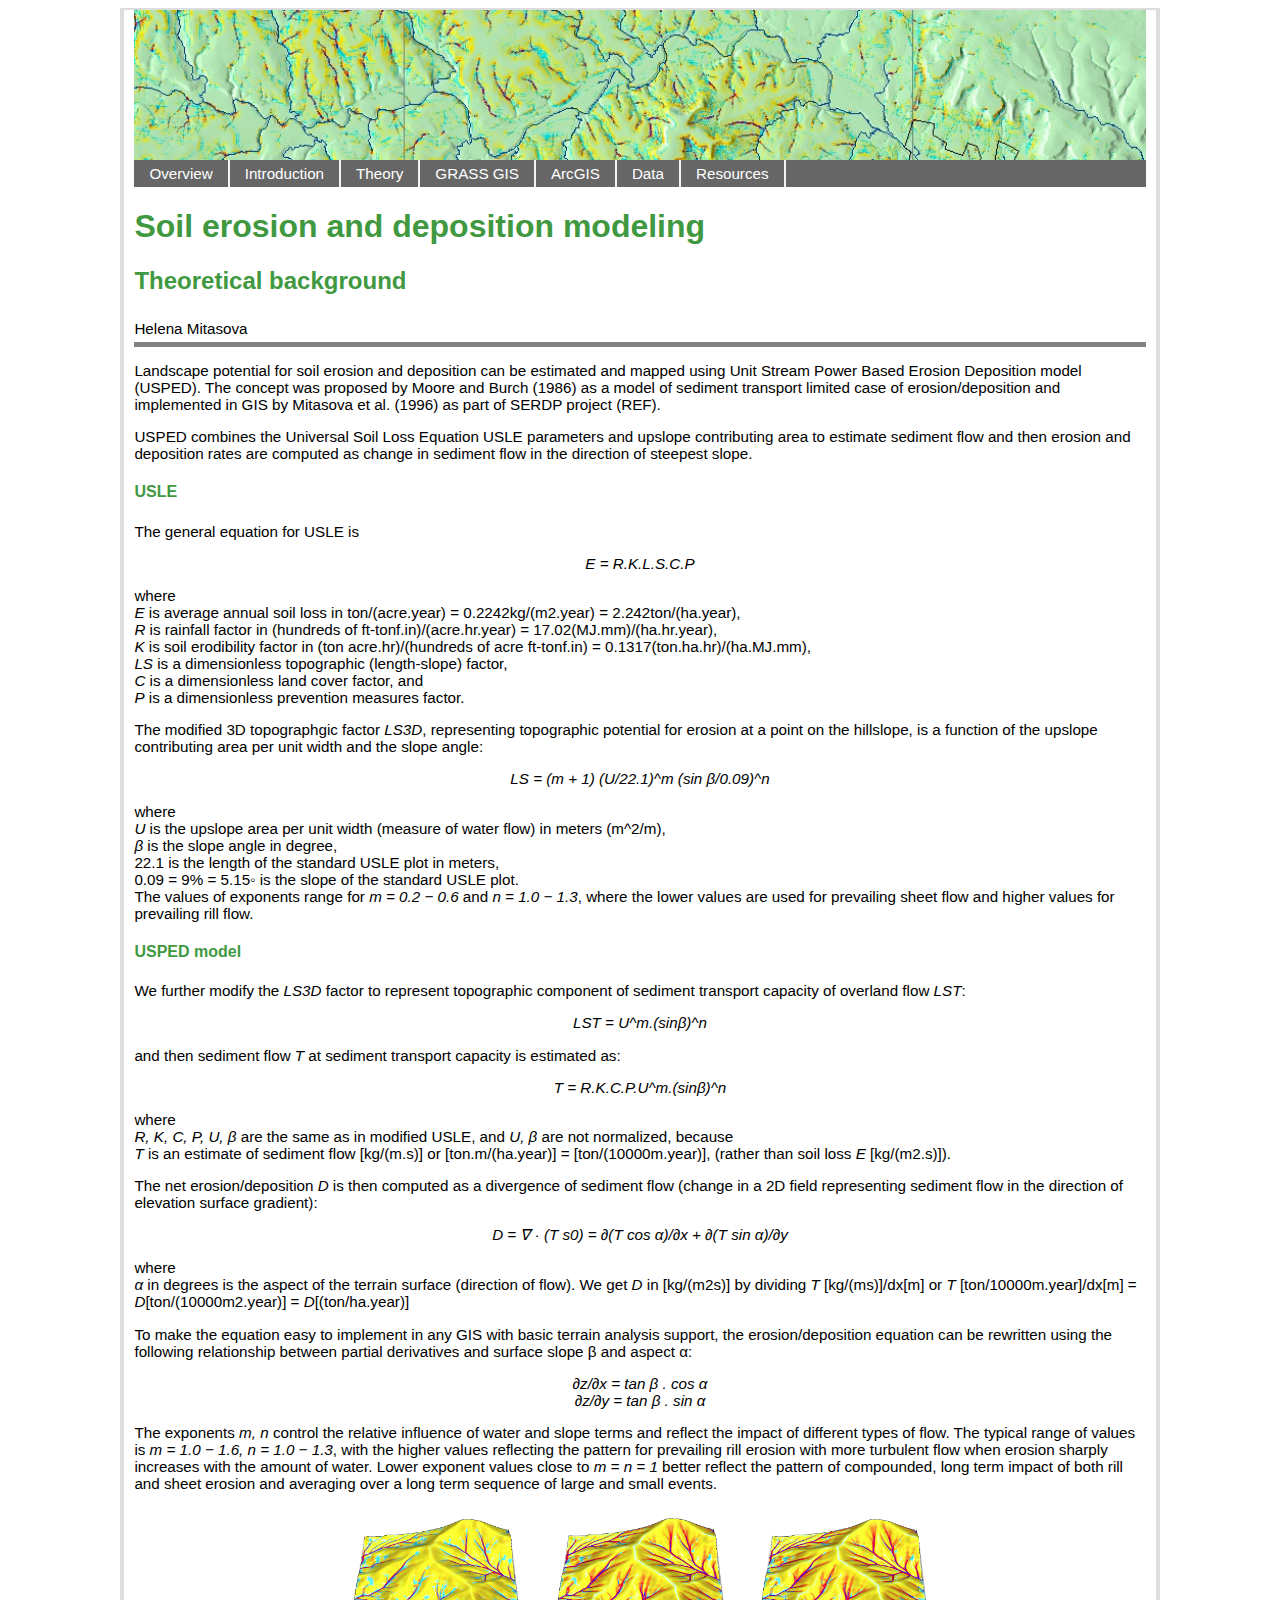
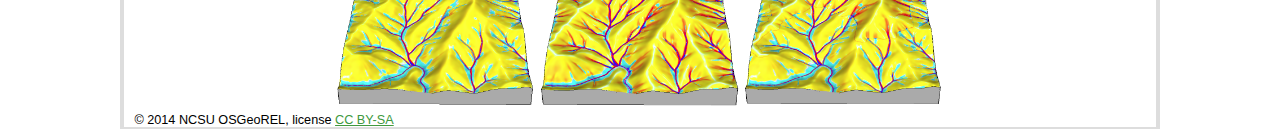
<file: erdep_theory.html>
<!DOCTYPE html>
<html lang="en">
<head>
    <meta charset="utf-8">
    <title>Erosion modeling tutorial: Theoretical background</title>
    <link rel="stylesheet" href="ncsuosgeorel_assign.css">
</head>
<body>
<div id="container">

<header>
<div id="header-image"></div>
<nav>
<ul class="nav">
<li><a href="index.html">Overview</a></li>
<li><a href="intro.html">Introduction</a></li>
<li><a href="erdep_theory.html">Theory</a></li>
<li><a href="grassgis.html">GRASS GIS</a></li>
<li><a href="arcgis.html">ArcGIS</a></li>
<li><a href="data.html">Data</a></li>
<li><a href="resources.html">Resources</a></li>
</ul>
</nav>
</header>

<main>
<!-- This is a generated file. Do not edit. -->
<h1>Soil erosion and deposition modeling</h1>
<h2>Theoretical background</h2>

<p style="border-top-style: none; border-bottom-style: solid; border-width: 5px; border-color: rgb(130, 130, 130); padding-top: 5px; padding-bottom: 5px;">
Helena Mitasova
</p>

Landscape potential for soil erosion and deposition can be estimated and mapped using
Unit Stream Power Based Erosion Deposition model (USPED).
The concept was proposed by Moore and Burch (1986) as a model of sediment transport limited case of erosion/deposition 
and implemented in GIS by Mitasova et al. (1996) as part of SERDP project (REF).
<!--<i>should we keep the name or rename it EDMOD (erosion/deposition model) or something else?,
USPED is a little bit misleading becuase there are no streams involved in this modeling approach</i>-->
<p>
USPED combines the Universal Soil Loss Equation USLE parameters and upslope contributing area to estimate sediment flow 
and then erosion and deposition rates are computed as change in sediment flow in the direction of steepest slope.

<h4>USLE</h4>

The general equation for USLE is 
<p>
<center><i>E = R.K.L.S.C.P </i></center>
<p>
where 
<br><i>E</i> is average annual soil loss in ton/(acre.year) = 0.2242kg/(m2.year) = 2.242ton/(ha.year), 
<br><i>R</i> is rainfall factor in (hundreds of ft-tonf.in)/(acre.hr.year) = 17.02(MJ.mm)/(ha.hr.year), 
<br><i>K</i> is soil erodibility factor in (ton acre.hr)/(hundreds of acre ft-tonf.in) = 0.1317(ton.ha.hr)/(ha.MJ.mm), 
<br><i>LS</i> is a dimensionless topographic (length-slope) factor, 
<br><i>C</i> is a dimensionless land cover factor, and 
<br><i>P</i> is a dimensionless prevention measures factor. 

<p>
The modified 3D topographgic factor <i>LS3D</i>, representing topographic potential for erosion at a point on the hillslope, 
is a function of the upslope contributing area per unit width and the slope angle:

<center><i>LS = (m + 1) (U/22.1)^m (sin β/0.09)^n</i></center>
<p>
where
<br><i> U</i> is the upslope area per unit width (measure of water flow) in meters (m^2/m), 
<br><i>β</i> is the slope angle in degree, 
<br>22.1 is the length of the standard USLE plot in meters, 
<br>0.09 = 9% = 5.15◦ is the slope of the standard USLE plot. 
<br>The values of exponents range for <i>m = 0.2 − 0.6</i> and <i>n = 1.0 − 1.3</i>, 
where the lower values are used for prevailing sheet flow and higher values for prevailing rill flow.


<h4>USPED model</h4>
<p>
We further modify the <i>LS3D</i> factor to represent topographic component of sediment 
transport capacity of overland flow <i>LST</i>:
<p>
<center><i>LST = U^m.(sinβ)^n</i></center>
</p>
and then sediment flow <i>T</i> at sediment transport capacity is estimated as:
<p>
<center><i>T = R.K.C.P.U^m.(sinβ)^n</i></center>
<p>
where
<br> <i>R, K, C, P, U, β</i> are the same as in modified USLE, 
and <i>U, β</i> are not normalized, because 
<br><i>T</i> is an estimate of sediment flow [kg/(m.s)] or [ton.m/(ha.year)] = [ton/(10000m.year)],
 (rather than soil loss <i>E</i> [kg/(m2.s)]).
<p>
The net erosion/deposition <i>D</i> is then computed as a divergence of sediment flow 
(change in a 2D field representing sediment flow in the direction of elevation surface gradient):
<p>
<center><i>D = ∇ · (T s0) = ∂(T cos α)/∂x + ∂(T sin α)/∂y </i></center>
<p>
where <br><i>α</i> in degrees is the aspect of the terrain surface (direction of flow). 
We get <i>D</i> in [kg/(m2s)] by dividing <i>T</i> [kg/(ms)]/dx[m] or <i>T</i> [ton/10000m.year]/dx[m] = <i>D</i>[ton/(10000m2.year)] = <i>D</i>[(ton/ha.year)]
<p>
To make the equation easy to implement in any GIS with basic terrain analysis support, the erosion/deposition
equation can be rewritten using the following relationship between partial derivatives and surface slope β and aspect α:
<p>
<center><i>∂z/∂x = tan β . cos α </i></center>
<center><i>∂z/∂y = tan β . sin α </i></center>

<p>
The exponents <i>m, n</i> control the relative influence of water and slope terms and reflect the impact of different types of flow. The typical range of values is <i>m = 1.0 − 1.6, n = 1.0 − 1.3</i>, with the higher values reflecting the pattern for prevailing rill erosion with more turbulent flow when erosion sharply increases with the amount of water. Lower exponent values close to <i>m = n = 1</i> better reflect the pattern of compounded, long term impact of both rill and sheet erosion and averaging over a long term sequence of large and small events.

<!--<img src="./img/bals_strpower.png" width=200>-->
<center>
<img src="./img/bals_erdepm1.png" width=200>
<img src="./img/bals_erdepm16.png" width=200>
<img src="./img/bals_erdepvar.png" width=200>
</center>
</main>

<footer>
<small>&copy; 2014 NCSU OSGeoREL, license <a href="http://creativecommons.org/licenses/by-sa/4.0/">CC BY-SA</a></small>
</footer>

</div>
</body>
</html>
</file>
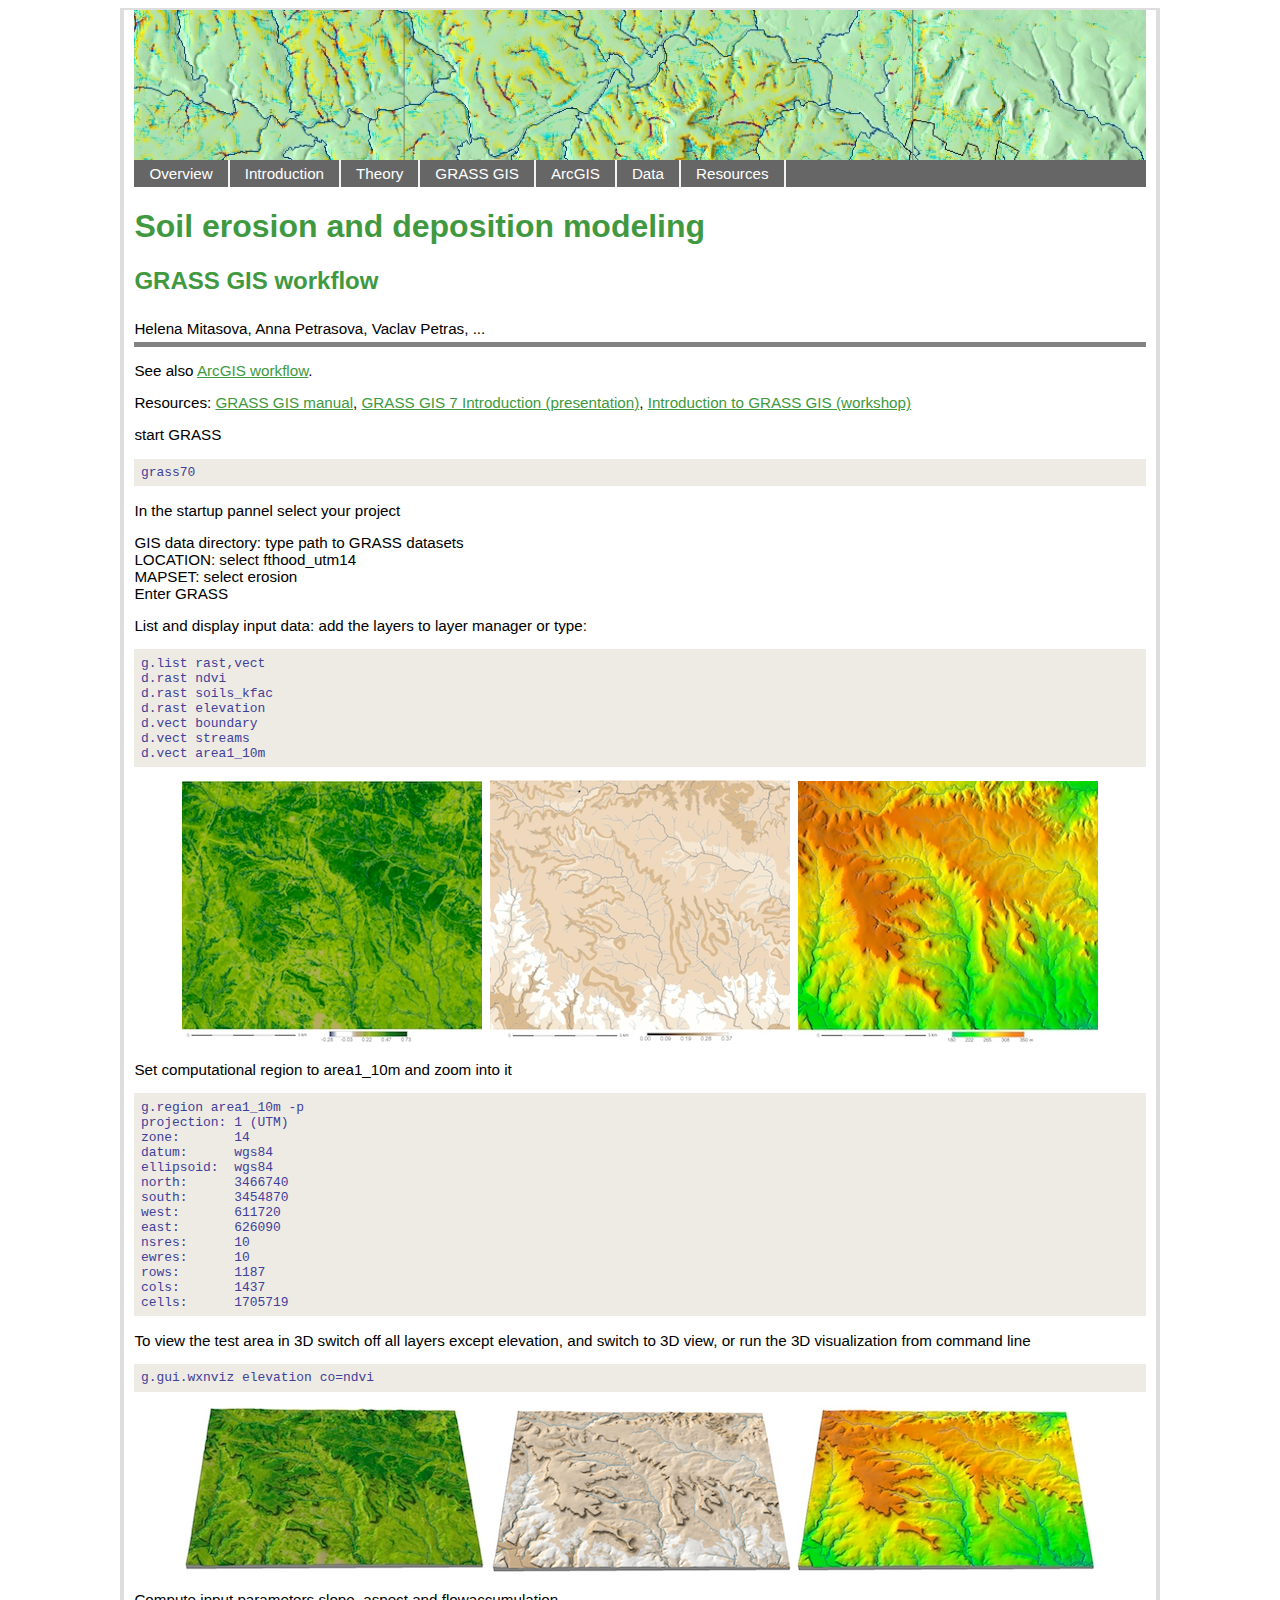
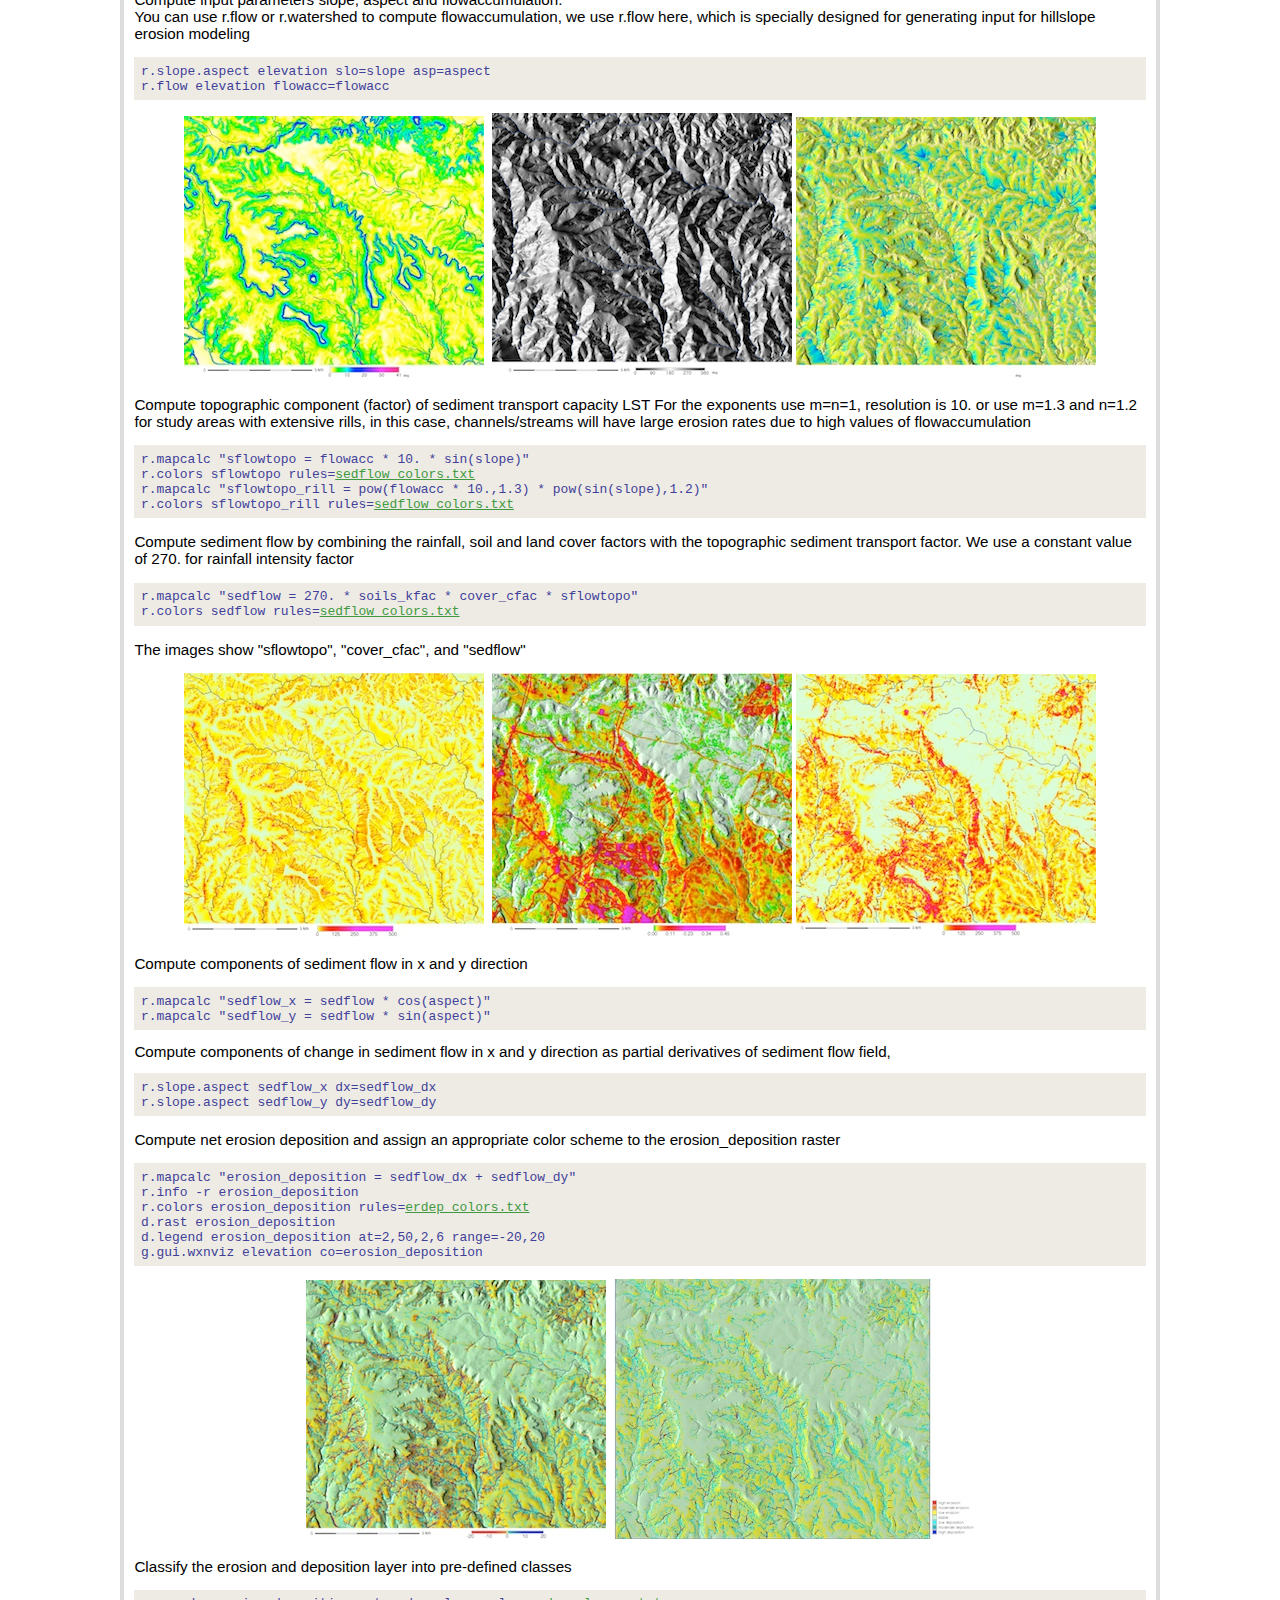
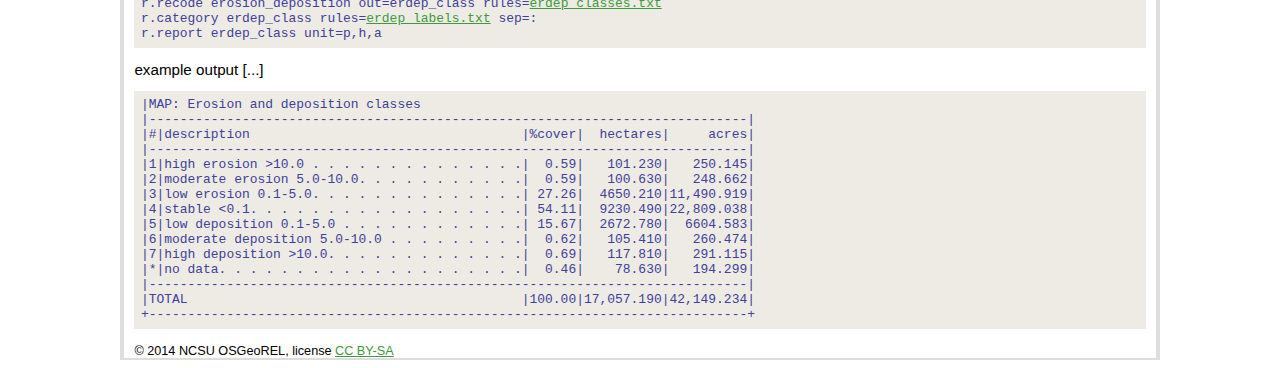
<file: grassgis.html>
<!DOCTYPE html>
<html lang="en">
<head>
    <meta charset="utf-8">
    <title>Erosion modeling tutorial: Theoretical background</title>
    <link rel="stylesheet" href="ncsuosgeorel_assign.css">
</head>
<body>
<div id="container">

<header>
<div id="header-image"></div>
<nav>
<ul class="nav">
<li><a href="index.html">Overview</a></li>
<li><a href="intro.html">Introduction</a></li>
<li><a href="erdep_theory.html">Theory</a></li>
<li><a href="grassgis.html">GRASS GIS</a></li>
<li><a href="arcgis.html">ArcGIS</a></li>
<li><a href="data.html">Data</a></li>
<li><a href="resources.html">Resources</a></li>
</ul>
</nav>
</header>

<main>
<!-- This is a generated file. Do not edit. -->
<h1>Soil erosion and deposition modeling</h1>
<h2>GRASS GIS workflow</h2>

<p style="border-top-style: none; border-bottom-style: solid; border-width: 5px; border-color: rgb(130, 130, 130); padding-top: 5px; padding-bottom: 5px;">
Helena Mitasova, Anna Petrasova, Vaclav Petras, ...
</p>

<p>
See also <a href="arcgis.html">ArcGIS workflow</a>.
<p>
Resources:
<a href="http://grass.osgeo.org/grass70/manuals/index.html">GRASS GIS manual</a>,
<a href="http://fatra.cnr.ncsu.edu/temporal-grass-workshop/GRASS_intro.pdf">GRASS GIS 7 Introduction (presentation)</a>,
<a href="http://ncsu-geoforall-lab.github.io/grass-intro-workshop/">Introduction to GRASS GIS (workshop)</a>

<p>
start GRASS

<pre>
grass70
</pre>

<p>
In the startup pannel select your project<br>
<p>
GIS data directory: type path to GRASS datasets<br>
LOCATION: select fthood_utm14<br>
MAPSET: select erosion<br>
Enter GRASS

<p>
List and display input data: add the layers to layer manager or type:
<pre>
g.list rast,vect
d.rast ndvi
d.rast soils_kfac
d.rast elevation
d.vect boundary
d.vect streams
d.vect area1_10m
</pre>
<!--d.rast cover_cfac d.vect roads-->
<center>
<a href="./img/ndvi_area1.jpg"><img src="./img/ndvi_area1_i.jpg"></a>&nbsp;
<a href="./img/soils_kfac.jpg"><img src="./img/soils_kfac_i.jpg"></a>&nbsp;
<a href="./img/elevation_shaded.jpg"><img src="./img/elevation_shaded_i.jpg" ></a>
</center>
<p>
Set computational region to area1_10m and zoom into it
<pre>
g.region area1_10m -p
projection: 1 (UTM)
zone:       14
datum:      wgs84
ellipsoid:  wgs84
north:      3466740
south:      3454870
west:       611720
east:       626090
nsres:      10
ewres:      10
rows:       1187
cols:       1437
cells:      1705719
</pre>
<p>
To view the test area in 3D switch off all layers except elevation, and switch to 3D view,
or run the 3D visualization from command line
<pre>
g.gui.wxnviz elevation co=ndvi
</pre>
<center>
<a href="./img/elev_ndvi_3d.jpg"><img src="./img/elev_ndvi_3d_i.jpg"></a>&nbsp;
<a href="./img/elev_soils_3d.jpg"><img src="./img/elev_soils_3d_i.jpg"></a>
<a href="./img/elevation_3d.jpg"><img src="./img/elevation_3d_i.jpg" ></a>
</center>
<p>
Compute input parameters slope, aspect and flowaccumulation.<br>
You can use r.flow or r.watershed to compute flowaccumulation, we use r.flow here,
which is specially designed for generating input for hillslope erosion modeling
<pre>
r.slope.aspect elevation slo=slope asp=aspect
r.flow elevation flowacc=flowacc
</pre>
<center>
<a href="./img/slope_shade.jpg"><img src="./img/slope_i.jpg"></a>&nbsp;
<a href="./img/aspect.jpg"><img src="./img/aspect_i.jpg"></a>
<a href="./img/flowacc_shade.jpg"><img src="./img/flowacc_shade_i.jpg" ></a>
</center>
<p>
Compute topographic component (factor) of sediment transport capacity LST
For the exponents use m=n=1, resolution is 10.
or use m=1.3 and n=1.2 for study areas with extensive rills,
in this case, channels/streams will have large erosion rates due to high values of flowaccumulation
<pre>
r.mapcalc "sflowtopo = flowacc * 10. * sin(slope)"
r.colors sflowtopo rules=<a href="./tables/sedflow_colors.txt">sedflow_colors.txt</a>
r.mapcalc "sflowtopo_rill = pow(flowacc * 10.,1.3) * pow(sin(slope),1.2)"
r.colors sflowtopo_rill rules=<a href="./tables/sedflow_colors.txt">sedflow_colors.txt</a>
</pre>
<p>
Compute sediment flow by combining the rainfall, soil and land cover factors 
with the topographic sediment transport factor. 
We use a constant value of 270. for rainfall intensity factor
<pre>
r.mapcalc "sedflow = 270. * soils_kfac * cover_cfac * sflowtopo"
r.colors sedflow rules=<a href="./tables/sedflow_colors.txt">sedflow_colors.txt</a>
</pre>
<p>
The images show "sflowtopo", "cover_cfac", and "sedflow"
<center>
<a href="./img/sflowtopo.jpg"><img src="./img/sflowtopo_i.jpg"></a>&nbsp;
<a href="./img/cover_cfac_shaded.jpg"><img src="./img/cover_cfac_shaded_i.jpg" ></a>
<a href="./img/sedflow.jpg"><img src="./img/sedflow_i.jpg"></a>
</center>
<p>
Compute components of sediment flow in x and y direction
<pre>
r.mapcalc "sedflow_x = sedflow * cos(aspect)"
r.mapcalc "sedflow_y = sedflow * sin(aspect)"
</pre>

Compute components of change in sediment flow in x and y direction
as partial derivatives of sediment flow field,
<pre>
r.slope.aspect sedflow_x dx=sedflow_dx
r.slope.aspect sedflow_y dy=sedflow_dy
</pre>

<p>
Compute net erosion deposition and
assign an appropriate color scheme to the erosion_deposition raster 
<pre>
r.mapcalc "erosion_deposition = sedflow_dx + sedflow_dy"
r.info -r erosion_deposition
r.colors erosion_deposition rules=<a href="./tables/erdep_colors.txt">erdep_colors.txt</a>
d.rast erosion_deposition
d.legend erosion_deposition at=2,50,2,6 range=-20,20
g.gui.wxnviz elevation co=erosion_deposition
</pre>
<center>
<a href="./img/erosiondeposition_shade.jpg"><img src="./img/erosiondeposition_shade_i.jpg"></a>&nbsp;
<a href="./img/erosiondeposition_class_shade.jpg"><img src="./img/erosiondeposition_class_shade_i.jpg"></a>
<!--<a href="./img/flowacc.jpg"><img src="./img/flowacc_i.jpg" ></a>-->
</center>

<p>
Classify the erosion and deposition layer into pre-defined classes

<pre>
r.recode erosion_deposition out=erdep_class rules=<a href="./tables/erdep_classes.txt">erdep_classes.txt</a>
r.category erdep_class rules=<a href="./tables/erdep_labels.txt">erdep_labels.txt</a> sep=:
r.report erdep_class unit=p,h,a
</pre>

example output
[...]
<pre>
|MAP: Erosion and deposition classes                              
|-----------------------------------------------------------------------------|
|#|description                                   |%cover|  hectares|     acres|
|-----------------------------------------------------------------------------|
|1|high erosion >10.0 . . . . . . . . . . . . . .|  0.59|   101.230|   250.145|
|2|moderate erosion 5.0-10.0. . . . . . . . . . .|  0.59|   100.630|   248.662|
|3|low erosion 0.1-5.0. . . . . . . . . . . . . .| 27.26|  4650.210|11,490.919|
|4|stable &lt;0.1. . . . . . . . . . . . . . . . . .| 54.11|  9230.490|22,809.038|
|5|low deposition 0.1-5.0 . . . . . . . . . . . .| 15.67|  2672.780|  6604.583|
|6|moderate deposition 5.0-10.0 . . . . . . . . .|  0.62|   105.410|   260.474|
|7|high deposition >10.0. . . . . . . . . . . . .|  0.69|   117.810|   291.115|
|*|no data. . . . . . . . . . . . . . . . . . . .|  0.46|    78.630|   194.299|
|-----------------------------------------------------------------------------|
|TOTAL                                           |100.00|17,057.190|42,149.234|
+-----------------------------------------------------------------------------+
</pre>

<!--
<pre>
r.univar erdep 
SUM = -2374.473814
</pre>
<p>
divide by 4046 to get total ton per year transported from the watershed<br>
-->
</main>

<footer>
<small>&copy; 2014 NCSU OSGeoREL, license <a href="http://creativecommons.org/licenses/by-sa/4.0/">CC BY-SA</a></small>
</footer>

</div>
</body>
</html>
</file>
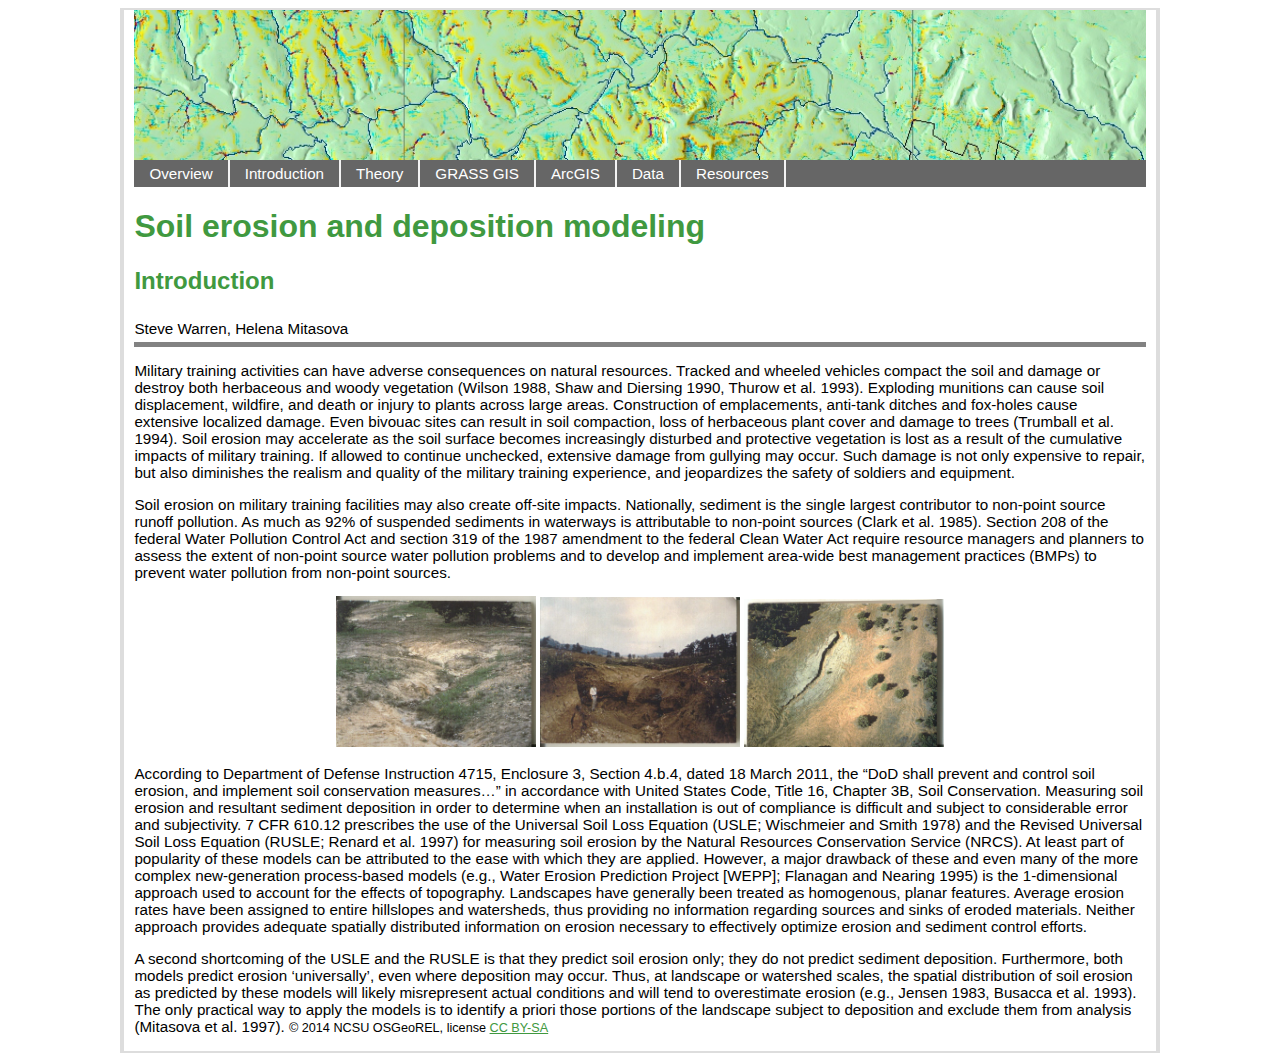
<file: intro.html>
<!DOCTYPE html>
<html lang="en">
<head>
    <meta charset="utf-8">
    <title>Erosion modeling tutorial: Theoretical background</title>
    <link rel="stylesheet" href="ncsuosgeorel_assign.css">
</head>
<body>
<div id="container">

<header>
<div id="header-image"></div>
<nav>
<ul class="nav">
<li><a href="index.html">Overview</a></li>
<li><a href="intro.html">Introduction</a></li>
<li><a href="erdep_theory.html">Theory</a></li>
<li><a href="grassgis.html">GRASS GIS</a></li>
<li><a href="arcgis.html">ArcGIS</a></li>
<li><a href="data.html">Data</a></li>
<li><a href="resources.html">Resources</a></li>
</ul>
</nav>
</header>
<!-- This is a generated file. Do not edit. -->
<h1>Soil erosion and deposition modeling</h1>
<h2>Introduction</h2>

<p style="border-top-style: none; border-bottom-style: solid; border-width: 5px; border-color: rgb(130, 130, 130); padding-top: 5px; padding-bottom: 5px;">
Steve Warren, Helena Mitasova
</p>

<p>
Military training activities can have adverse consequences on natural resources. Tracked and wheeled vehicles compact the soil and damage or destroy both herbaceous and woody vegetation (Wilson 1988, Shaw and Diersing 1990, Thurow et al. 1993). Exploding munitions can cause soil displacement, wildfire, and death or injury to plants across large areas. Construction of emplacements, anti-tank ditches and fox-holes cause extensive localized damage. Even bivouac sites can result in soil compaction, loss of herbaceous plant cover and damage to trees (Trumball et al. 1994). Soil erosion may accelerate as the soil surface becomes increasingly disturbed and protective vegetation is lost as a result of the cumulative impacts of military training. If allowed to continue unchecked, extensive damage from gullying may occur. Such damage is not only expensive to repair, but also diminishes the realism and quality of the military training experience, and jeopardizes the safety of soldiers and equipment.

<p>
Soil erosion on military training facilities may also create off-site impacts.  Nationally, sediment is the single largest contributor to non-point source runoff pollution.  As much as 92% of suspended sediments in waterways is attributable to non-point sources (Clark et al. 1985). Section 208 of the federal Water Pollution Control Act and section 319 of the 1987 amendment to the federal Clean Water Act require resource managers and planners to assess the extent of non-point source water pollution problems and to develop and implement area-wide best management practices (BMPs) to prevent water pollution from non-point sources.
<P>
<p>
<!--<img src="./img/gully2r.jpg" width=200>-->
<center>
<img src="./img/gully3r.jpg" width=200>
<img src="./img/gully4r.jpg" width=200>
<img src="./img/gully5r.jpg" width=200>
</center>
<p>
According to Department of Defense Instruction 4715, Enclosure 3, Section 4.b.4, dated 18 March 2011, the “DoD shall prevent and control soil erosion, and implement soil conservation measures…” in accordance with United States Code, Title 16, Chapter 3B, Soil Conservation.  Measuring soil erosion and resultant sediment deposition in order to determine when an installation is out of compliance is difficult and subject to considerable error and subjectivity. 7 CFR 610.12 prescribes the use of the Universal Soil Loss Equation (USLE; Wischmeier and Smith 1978) and the Revised Universal Soil Loss Equation (RUSLE; Renard et al. 1997) for measuring soil erosion by the Natural Resources Conservation Service (NRCS). At least part of popularity of these models can be attributed to the ease with which they are applied. However, a major drawback of these and even many of the more complex new-generation process-based models (e.g., Water Erosion Prediction Project [WEPP]; Flanagan and Nearing 1995) is the 1-dimensional approach used to account for the effects of topography. Landscapes have generally been treated as homogenous, planar features. Average erosion rates have been assigned to entire hillslopes and watersheds, thus providing no information regarding sources and sinks of eroded materials. Neither approach provides adequate spatially distributed information on erosion necessary to effectively optimize erosion and sediment control efforts.
<p>
A second shortcoming of the USLE and the RUSLE is that they predict soil erosion only; they do not predict sediment deposition. Furthermore, both models predict erosion ‘universally’, even where deposition may occur. Thus, at landscape or watershed scales, the spatial distribution of soil erosion as predicted by these models will likely misrepresent actual conditions and will tend to overestimate erosion (e.g., Jensen 1983, Busacca et al. 1993). The only practical way to apply the models is to identify a priori those portions of the landscape subject to deposition and exclude them from analysis (Mitasova et al. 1997).

<!--
<p>
Geographic information systems (GIS) provide the capacity to more fully consider the effects of topographic complexity on soil erosion. Application of erosion models within GIS has become increasingly popular as the technology has evolved (e.g., Fistikoglu and Harmancioglu 2002, Shi et al. 2004). Spatially distributed elevation data stored in a GIS can be analyzed to produce slope length (L) and steepness (S) values for any given point in a watershed. More importantly, the effects of flow convergence and divergence can be more fully considered by determination of the upslope area that contributes flow across each point in the watershed. When upslope contributing area is substituted for slope length, the resulting LS-factor is equivalent to the traditional LS-factor on planar surfaces, but has the added benefit of being applicable to complex slope geometries (Moore and Burch, 1986; Moore and Wilson 1992). Equations for the computation of the LS-factor based on upslope contributing area have been developed by Desmet and Govers (1996) and Mitasova et al. (1996). These equations more fully account for topographic complexity by considering both the profile curvature (in the downhill direction) and the tangential curvature (perpendicular to the downhill direction) (Warren et al. 2000). Net erosion or deposition within a grid cell is calculated as the change in sediment transport capacity in the direction of flow. Given the nature and extent of improvements to the traditional USLE/RUSLE that are based on the unit stream power theory (Moore and Burch 1986, Moore and Wilson 1992), the improved version has been named the Unit Stream Power Erosion and Deposition (USPED) model.
-->
<small>&copy; 2014 NCSU OSGeoREL, license <a href="http://creativecommons.org/licenses/by-sa/4.0/">CC BY-SA</a></small>

</div>
</body>
</html>
</file>
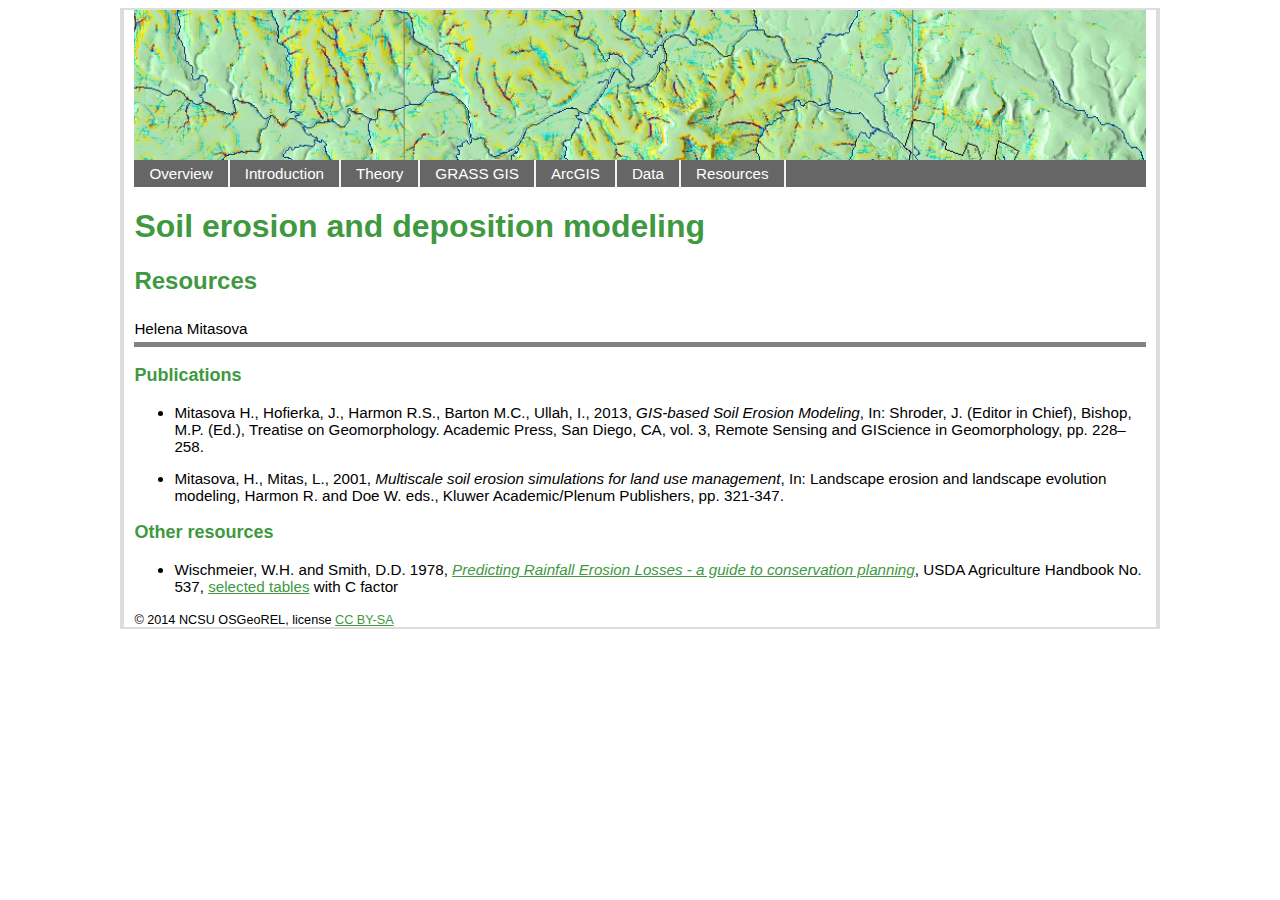
<file: resources.html>
<!DOCTYPE html>
<html lang="en">
<head>
    <meta charset="utf-8">
    <title>Erosion modeling tutorial: Theoretical background</title>
    <link rel="stylesheet" href="ncsuosgeorel_assign.css">
</head>
<body>
<div id="container">

<header>
<div id="header-image"></div>
<nav>
<ul class="nav">
<li><a href="index.html">Overview</a></li>
<li><a href="intro.html">Introduction</a></li>
<li><a href="erdep_theory.html">Theory</a></li>
<li><a href="grassgis.html">GRASS GIS</a></li>
<li><a href="arcgis.html">ArcGIS</a></li>
<li><a href="data.html">Data</a></li>
<li><a href="resources.html">Resources</a></li>
</ul>
</nav>
</header>
<!-- This is a generated file. Do not edit. -->
<h1>Soil erosion and deposition modeling</h1>
<h2>Resources</h2>

<p style="border-top-style: none; border-bottom-style: solid; border-width: 5px; border-color: rgb(130, 130, 130); padding-top: 5px; padding-bottom: 5px;">
Helena Mitasova
</p>

<h3>Publications</h3>
<p>
<ul>
 <li>
<!--      <img src="./publications_pictures/Helena_Erosion2013.png" alt="paper_illustration">-->
      <p>Mitasova H., Hofierka, J., Harmon R.S., Barton M.C., Ullah, I., 2013, <em>GIS-based Soil Erosion Modeling</em>,
         In: Shroder, J. (Editor in Chief), Bishop, M.P. (Ed.), Treatise on Geomorphology. Academic Press, San Diego, CA, vol. 3,
         Remote Sensing and GIScience in Geomorphology, pp. 228–258.</p>
    </li>
 <li>
<!--      <img src="./publications_pictures/blank.png" alt="paper_illustration">-->
      <p>Mitasova, H., Mitas, L., 2001, <em>Multiscale soil erosion simulations for land use management</em>,
         In: Landscape erosion and landscape evolution modeling, Harmon R. and Doe W. eds., Kluwer Academic/Plenum Publishers, pp. 321-347.</p>
    </li>
</ul>

<h3>Other resources</h3>
<ul>
      <li>Wischmeier, W.H. and Smith, D.D. 1978,
      <em><a href="./documents/agriculture_handbook.pdf">Predicting Rainfall Erosion Losses - a guide to conservation planning</a></em>,
      USDA Agriculture Handbook No. 537, <a href="./documents/C_factor_tables_ocr.pdf">selected tables</a> with C factor</li>
</ul>
<small>&copy; 2014 NCSU OSGeoREL, license <a href="http://creativecommons.org/licenses/by-sa/4.0/">CC BY-SA</a></small>

</div>
</body>
</html>
</file>
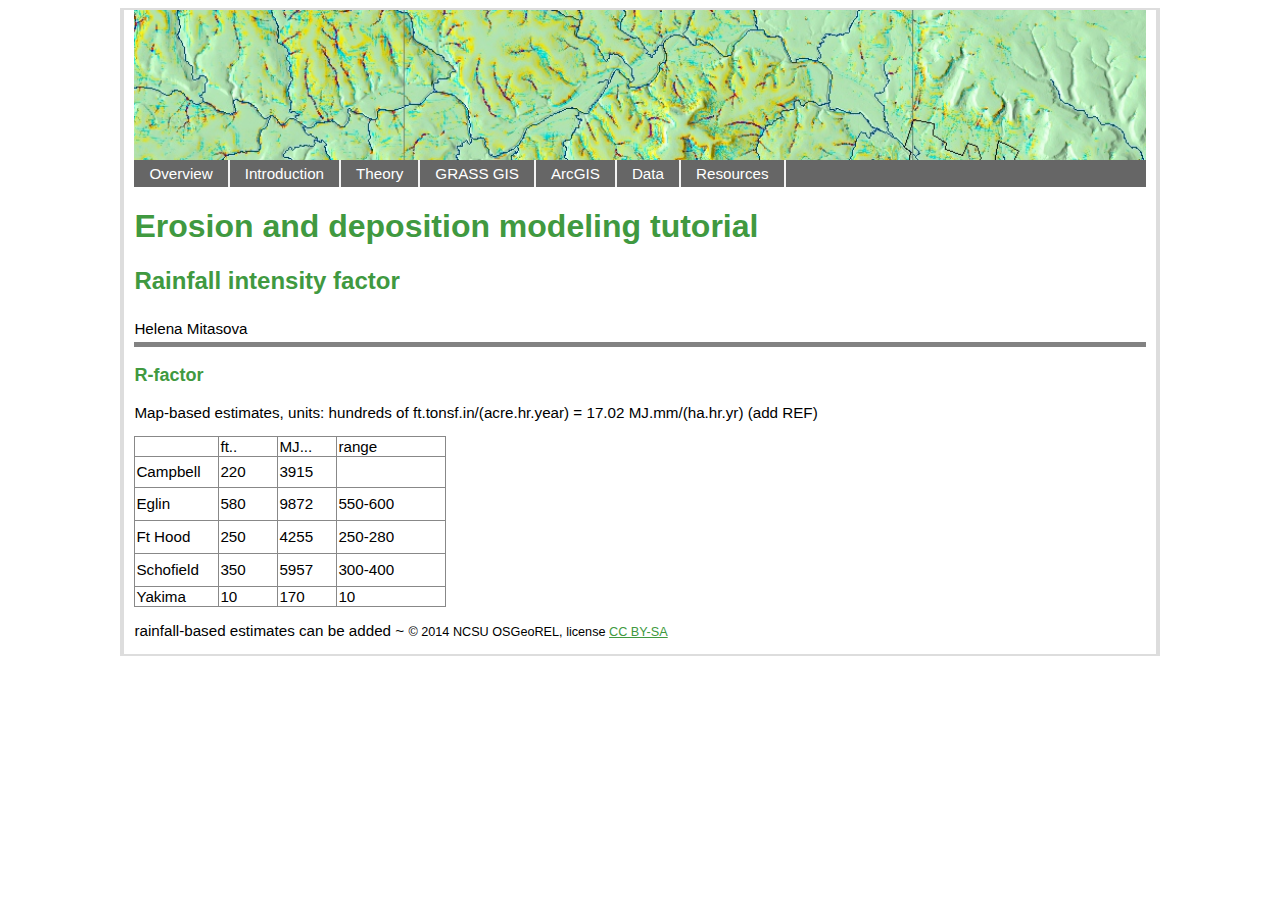
<file: rfactor.html>
<!DOCTYPE html>
<html lang="en">
<head>
    <meta charset="utf-8">
    <title>Erosion modeling tutorial: Theoretical background</title>
    <link rel="stylesheet" href="ncsuosgeorel_assign.css">
</head>
<body>
<div id="container">

<header>
<div id="header-image"></div>
<nav>
<ul class="nav">
<li><a href="index.html">Overview</a></li>
<li><a href="intro.html">Introduction</a></li>
<li><a href="erdep_theory.html">Theory</a></li>
<li><a href="grassgis.html">GRASS GIS</a></li>
<li><a href="arcgis.html">ArcGIS</a></li>
<li><a href="data.html">Data</a></li>
<li><a href="resources.html">Resources</a></li>
</ul>
</nav>
</header>
<!-- This is a generated file. Do not edit. -->
<h1>Erosion and deposition modeling tutorial</h1>
<h2>Rainfall intensity factor</h2>

<p style="border-top-style: none; border-bottom-style: solid; border-width: 5px; border-color: rgb(130, 130, 130); padding-top: 5px; padding-bottom: 5px;">
Helena Mitasova
</p>

<h3>R-factor </h3>
Map-based estimates, units: hundreds of ft.tonsf.in/(acre.hr.year) = 17.02 MJ.mm/(ha.hr.yr) (add REF)
<p>
<table border="1" bordercolor="#888" cellspacing="0" style="border-collapse:collapse">
<tbody>
<tr><td style="width:81px;height:15px"> </td><td style="width:56px;height:15px"> ft..</td><td style="width:56px;height:15px"> MJ...</td><td style="width:106px;height:15px"> range</td></tr>
<tr><td style="width:81px;height:28px"> Campbell</td><td style="width:56px;height:28px"> 220</td><td style="width:56px;height:28px"> 3915</td><td style="width:106px;height:28px"> </td></tr>
<tr><td style="width:81px;height:30px"> Eglin</td><td style="width:56px;height:30px"> 580</td><td style="width:56px;height:30px"> 9872</td><td style="width:106px;height:30px"> 550-600</td></tr>
<tr><td style="width:81px;height:30px"> Ft Hood</td><td style="width:56px;height:30px"> 250</td><td style="width:56px;height:30px"> 4255</td><td style="width:106px;height:30px"> 250-280</td></tr>
<tr><td style="width:81px;height:30px"> Schofield</td><td style="width:56px;height:30px"> 350</td><td style="width:56px;height:30px"> 5957</td><td style="width:106px;height:30px"> 300-400</td></tr>
<tr><td style="width:81px;height:15px"> Yakima</td><td style="width:56px;height:15px"> 10</td><td style="width:56px;height:15px"> 170</td><td style="width:106px;height:15px"> 10</td></tr></tbody>
</table>
<P>rainfall-based estimates can be added
~
<!--      
<ul>
 <li>
<img src="./publications_pictures/Helena_Erosion2013.png" alt="paper_illustration">
      <p> GRASS GIS data set: LOCATION fthood_utm14 
    </li>
 <li>
      <img src="./publications_pictures/blank.png" alt="paper_illustration">
      <p> ArcGIS data set Ft. Hood subregion
    </li>
</ul>
-->
<small>&copy; 2014 NCSU OSGeoREL, license <a href="http://creativecommons.org/licenses/by-sa/4.0/">CC BY-SA</a></small>

</div>
</body>
</html>
</file>
<file: ncsuosgeorel_assign.css>
/* GRASS GIS documentation site style sheet
 *
 * send improvements to GRASS Developers list
 * 
 *  (eg how to reach the same result on netscape, mozilla konqueror?)
 *
 * Fonts:
 *	http://www.w3.org/TR/REC-CSS2/fonts.html
 * Tables:
 *	http://www.w3.org/TR/REC-CSS2/tables.html
 */

body{
    background: white;
    color: black;
    font-size:95%;
    font-family: arial,sans-serif;
}

#container
{
    position: relative;
    margin: 0 auto;
    padding-left:  10px;
    padding-right: 10px;
/*    width: 750px; */
    width: 80%;
    background-color: white;
    height:auto !important;
    min-height: 100%;
    border-style:solid;
    border-bottom-width: 2px;
    border-top-width: 2px;
    border-left-width: 4px;
    border-right-width: 4px;
    border-color: #DDDDDD;
}

#header-image {
    height: 150px;
    background-image: url("img/hood_erdep2d_zm1strip4.jpg");
    background-repeat: no-repeat;
    width: auto;
    background-position: center top;
    background-size: cover;
    vertical-align: bottom;
}

img {
    max-width: 100%;
}

pre {
    color: rgb(25%, 25%, 60%);
    /* background-color: rgb(90%, 90%, 90%); */
    /* background-color: #998B6C; */
    background-color: rgba(156, 138, 99, 0.17);
    font-size: 105%;
    padding-top: .5em;
    padding-bottom: .5em;
    padding-left: .5em;
    padding-right: .2em;
    overflow-x: auto;
}

a {
    color: rgb(25%, 60%, 25%);
}

a:visited {
    color: rgb(25%, 60%, 25%);
}

h1{
    background-color: transparent;
    color: rgb(25%, 60%, 25%);
    font-family: arial,sans-serif;
    font-weight: bold;
    font-size: xx-large;
    width: 80%; /* avoid collision with toc */
}

h2{
    background-color: transparent;
    color: rgb(25%, 60%, 25%);
    font-family: arial,sans-serif;
    font-weight: bold;
    font-size: x-large;
}

h3{
    background-color: transparent;
    color: rgb(25%, 60%, 25%);
    font-family: arial,sans-serif;
    font-weight: bold;
    font-size: large;
}

h4{
    background-color: transparent;
    color: rgb(25%, 60%, 25%);
    font-family: arial,sans-serif;
    font-weight: bold;
    font-size: medium;
}

nav {
    margin: 0;
    padding: 0;
    overflow: auto;
    border: 0px solid #dcddde;
    background-color: rgb(30%,30%,30%);
    border-radius: 0px;
    /*box-shadow: 0 0 8px #eee;*/
    background-color: rgb(40%,40%,40%);
    font-size: 1.0em;
}

nav ul {
    margin:0;
    padding:0;
    padding: 0px;
    display: block;
    list-style-type:none;
}

nav li {
    margin: 0;
    padding: 0;
    text-decoration: none;
    float: left;
    border-right: 2px solid #F3F3F3;
    /*border-left: 1px solid #DDDDDD;*/
    padding-left: 15px;
    padding-top: 5px;
    padding-bottom: 5px;
    padding-right: 15px;
}

.nav a {
text-decoration:none;
color: rgb(100%,100%,100%);
}

nav li:hover {
    background: rgb(60%,60%,60%);
    color: #FFF;
}

div.toc{
    /* background-color: transparent; */
    position: fixed;
    border: solid 1px rgb(25%, 60%, 25%);
    top: 5px;
    right: 5px;
    width: 17%;
    font-size: small;
    border-radius: 10px;
    z-index: 1;
}

li.toc {
   margin-left: 0;
   padding: 3px 3px 3px 3px;
   padding-left: 0;
   color: rgb(25%, 60%, 25%);
}

ul.toc {
   margin-top: 3px;
   margin-bottom: 3px;
   padding-left: 10%;
   margin-left: 5%;
}

a.toc {
    text-decoration: none;
}

a.toc:hover, a.toc:active {
    text-decoration: underline;
}

h4.toc {
    padding-top: 3px;
    margin-top: 3px;
    padding-bottom: 3px;
    margin-bottom: 3px;
    padding-left: 6px;
}

/* show and hide toc */

div.toc:hover ul {
  display: block;
}

div.toc ul {
  display: none;
}

div.toc:hover {
  background-color: white;
}

div.toc {
  background-color: rgba(255, 255, 255, 0.7);
}
</file>
